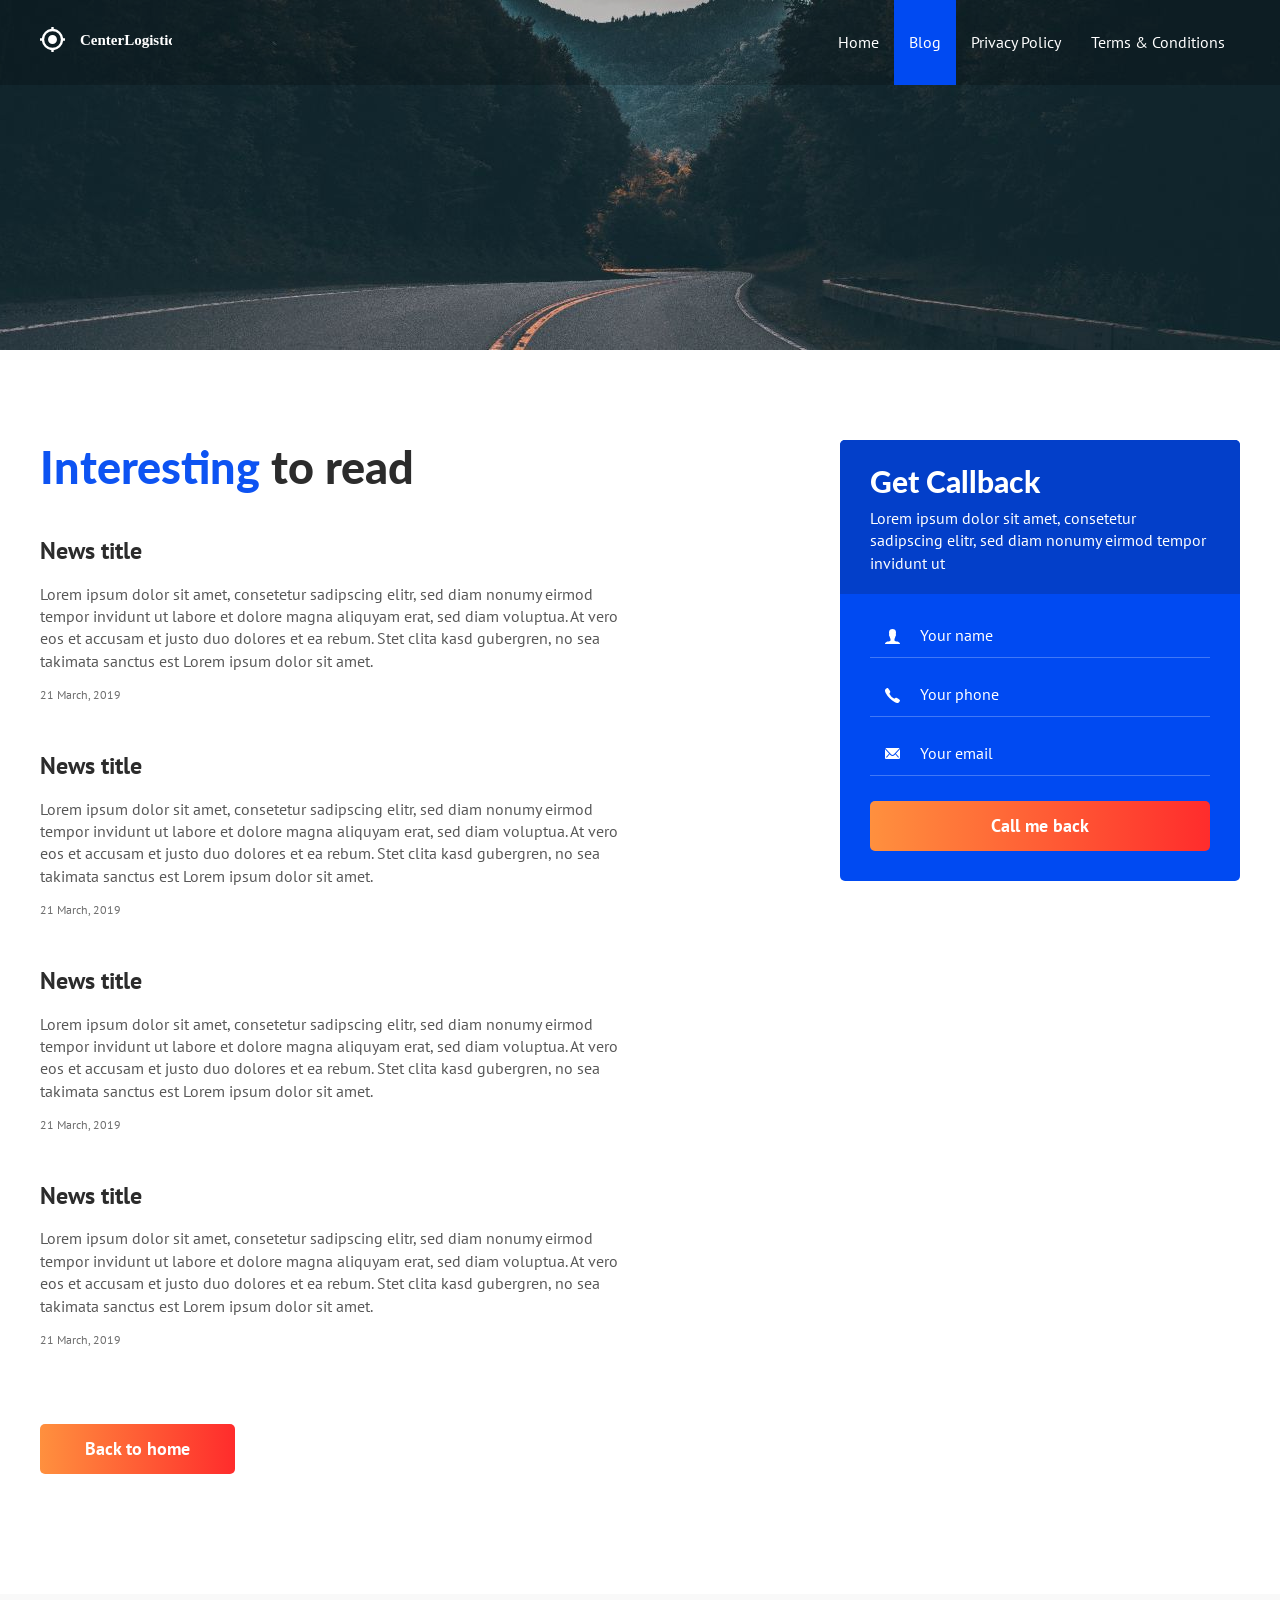
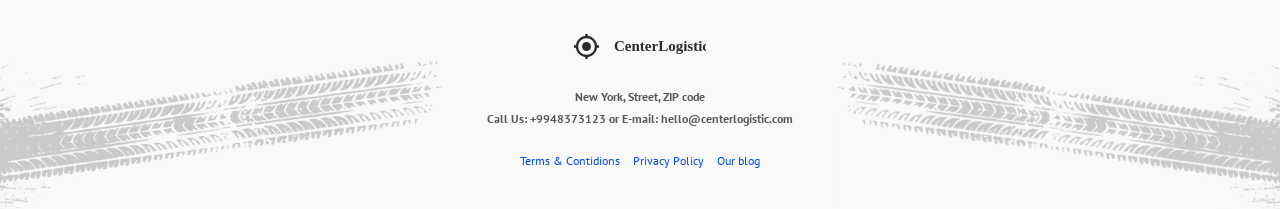
<file: Website/blog.html>
<!DOCTYPE html>
<html lang="en">
<head>
    <meta charset="UTF-8">
    <link href="https://fonts.googleapis.com/css?family=Lato:400,700,900|PT+Sans&display=swap&subset=cyrillic" rel="stylesheet">
    <link rel="stylesheet" href="assets/css/slick.css">
    <link rel="stylesheet" href="assets/css/aos.css">
    <link rel="stylesheet" href="assets/css/style.css">
    <meta name="viewport" content="width=device-width, initial-scale=1">

    <link rel="apple-touch-icon" sizes="180x180" href="assets/images/favicons/apple-touch-icon.png">
    <link rel="icon" type="image/png" sizes="32x32" href="assets/images/favicons/favicon-32x32.png">
    <link rel="icon" type="image/png" sizes="16x16" href="assets/images/favicons/favicon-16x16.png">
    <link rel="manifest" href="assets/images/favicons/manifest.json">
    <link rel="mask-icon" href="assets/images/favicons/safari-pinned-tab.svg" color="#004AF2">
    <meta name="msapplication-TileColor" content="#004AF2">
    <meta name="theme-color" content="#004AF2">

    <title>CenterLogistic</title>
</head>
<body>

<div class="page">

    <!-- Header -->
    <header class="header" id="header">
        <div class="container">
            <div class="header__inner">
                <a href="index.html">
                    <img src="assets/images/logo.svg" alt="CenterLogistic">
                </a>

                <nav class="nav">
                    <a class="nav__link" href="index.html">Home</a>
                    <a class="nav__link  active" href="blog.html">Blog</a>
                    <a class="nav__link" href="text.html">Privacy Policy</a>
                    <a class="nav__link" href="text2.html">Terms &amp; Conditions</a>
                </nav>

                <button class="burger" type="button">
                    <img class="burger__icon" src="assets/images/burger.svg" alt="">
                </button>
            </div>
        </div>
    </header>



    <!-- Intro -->
    <div class="intro  intro--blog" id="intro"></div>


    <!-- Main -->
    <div class="section  section--last">
        <div class="container">
            <main class="main">
                <div class="main__col  main__col--left">
                    <h1 class="section__title"><span>Interesting</span> to read</h1>

                    <div class="articles  articles--column">
                        <article class="articles__item">
                            <h4 class="articles__title">
                                <a href="#">News title</a>
                            </h4>
                            <div class="articles__text">Lorem ipsum dolor sit amet, consetetur sadipscing elitr, sed diam nonumy eirmod tempor invidunt ut labore et dolore magna aliquyam erat, sed diam voluptua. At vero eos et accusam et justo duo dolores et ea rebum. Stet clita kasd gubergren, no sea takimata sanctus est Lorem ipsum dolor sit amet.</div>
                            <time class="articles__date" datetime="2019-02-14 19:00">21 March, 2019</time>
                        </article>

                        <article class="articles__item">
                            <h4 class="articles__title">
                                <a href="#">News title</a>
                            </h4>
                            <div class="articles__text">Lorem ipsum dolor sit amet, consetetur sadipscing elitr, sed diam nonumy eirmod tempor invidunt ut labore et dolore magna aliquyam erat, sed diam voluptua. At vero eos et accusam et justo duo dolores et ea rebum. Stet clita kasd gubergren, no sea takimata sanctus est Lorem ipsum dolor sit amet.</div>
                            <time class="articles__date" datetime="2019-02-14 19:00">21 March, 2019</time>
                        </article>

                        <article class="articles__item">
                            <h4 class="articles__title">
                                <a href="#">News title</a>
                            </h4>
                            <div class="articles__text">Lorem ipsum dolor sit amet, consetetur sadipscing elitr, sed diam nonumy eirmod tempor invidunt ut labore et dolore magna aliquyam erat, sed diam voluptua. At vero eos et accusam et justo duo dolores et ea rebum. Stet clita kasd gubergren, no sea takimata sanctus est Lorem ipsum dolor sit amet.</div>
                            <time class="articles__date" datetime="2019-02-14 19:00">21 March, 2019</time>
                        </article>

                        <article class="articles__item">
                            <h4 class="articles__title">
                                <a href="#">News title</a>
                            </h4>
                            <div class="articles__text">Lorem ipsum dolor sit amet, consetetur sadipscing elitr, sed diam nonumy eirmod tempor invidunt ut labore et dolore magna aliquyam erat, sed diam voluptua. At vero eos et accusam et justo duo dolores et ea rebum. Stet clita kasd gubergren, no sea takimata sanctus est Lorem ipsum dolor sit amet.</div>
                            <time class="articles__date" datetime="2019-02-14 19:00">21 March, 2019</time>
                        </article>
                    </div><!-- /.articles -->

                    <a class="btn  btn--orange" href="index.html">
                        <span>Back to home</span>
                    </a>
                </div>

                <div class="main__col  main__col--right">
                    <div class="request-form  request-form--right">
                        <div class="request-form__header">
                            <h3 class="request-form__title">Get Callback</h3>
                            <div class="request-form__text">Lorem ipsum dolor sit amet, consetetur sadipscing elitr, sed diam nonumy eirmod tempor invidunt ut</div>
                        </div>

                        <div class="request-form__content">
                            <form class="form" action="/" method="post">
                                <div class="form__group">
                                    <input class="input  input--user" type="text" placeholder="Your name">
                                </div>
                                <div class="form__group">
                                    <input class="input  input--phone" type="tel" placeholder="Your phone">
                                </div>
                                <div class="form__group">
                                    <input class="input  input--email" type="email" placeholder="Your email">
                                </div>
                                <button class="btn  btn--block  btn--orange" type="submit">
                                    <span>Call me back</span>
                                </button>
                            </form>
                        </div>
                    </div><!-- /.request-form -->
                </div>
            </main>
        </div><!-- /.container -->
    </div><!-- /.section -->


    <!-- Footer -->
    <footer class="footer">
        <div class="container">
            <img src="assets/images/logo-black.svg" alt="">
            <address class="footer__contacts">
                <p>New York, Street, ZIP code</p>
                <p>
                Call Us: <a href="tel:+9948373123">+9948373123</a> or
                E-mail: <a href="mailto:hello@centerlogistic.com">hello@centerlogistic.com</a>
                </p>
            </address>

            <nav class="footer__nav">
                <a href="text.html">Terms &amp; Contidions</a>
                <a href="text2.html">Privacy Policy</a>
                <a href="blog.html">Our blog</a>
            </nav>
        </div>
    </footer>

</div>



<!-- Javascript -->
<script src="assets/js/jquery-3.4.1.min.js"></script>
<script src="assets/js/slick.min.js"></script>
<script src="assets/js/aos.js"></script>
<script src="assets/js/app.js"></script>


</body>
</html>
</file>
<file: Website/assets/css/style.css>
body {
    margin: 0;

    background-color: #fff;

    font-family: 'PT Sans', sans-serif;
    font-size: 16px;
    line-height: 1.4;
    color: #585858;
    -webkit-font-smoothing: antialiased;
    -moz-osx-font-smoothing: grayscale;
}

body.no-scroll,
body.show-nav {
    overflow: hidden;
}

*,
*:before,
*:after {
    box-sizing: border-box;
}

h1, h2, h3, h4, h5, h6 {
    margin: 0;
}

p {
    margin: 0 0 10px;
}

ul, ol {
    margin: 0;
    padding: 0;
    list-style: none;
}

.img {
    display: block;
    max-width: 100%;
    height: auto;
}

.text-center {
    text-align: center;
}

/* Container */
.container {
    width: 100%;
    max-width: 1230px;
    margin: 0 auto;
    padding: 0 15px;
}


/* Page */
.page {
    display: flex;
    flex-direction: column;
    min-height: 100vh;
    overflow: hidden;
}


/* Header */
.header {
    width: 100%;

    background-color: rgba(0, 0, 0, 0.2);

    position: fixed;
    top: 0;
    left: 0;
    right: 0;
    z-index: 1000;

    transition: background .2s linear;
}

.header--dark,
body.show-nav .header {
    background-color: rgba(0, 0, 0, 0.9);
}

.header__inner {
    display: flex;
    justify-content: space-between;
    align-items: center;
    height: 85px;
}


/* Nav */

.nav {
    display: flex;
    height: 100%;
    font-size: 16px;
}

.nav__link {
    display: flex;
    align-items: center;
    padding: 0 15px;

    color: #fff;
    text-decoration: none;

    transition: background .2s linear;
}

.nav__link:not(.active):hover {
    text-decoration: underline;
}

.nav__link.active {
    background-color: #004AF2;
}



/* Burger */

.burger {
    width: 30px;
    height: 23px;
    position: relative;
    padding: 0;
    background: none;
    border: 0;

    font-size: 0;
    color: transparent;

    display: none;
}

.burger:focus {
    outline: none;
}

.burger__line {
    display: block;
    width: 30px;
    height: 2px;
    margin: 3px 0;

    background-color: #fff;

    transition: transform .2s ease-out;
}

.burger__line:nth-child(1) {
    width: 20px;
    margin-left: auto;
}

.burger__line:nth-child(1),
.burger__line:nth-child(3) {
    transform-origin: right;
    transition: width .2s ease-out;
}

.burger.active .burger__line:nth-child(1),
.burger.active .burger__line:nth-child(3) {
    width: 0;
}

.burger.active .burger__line:nth-child(2),
.burger.active .burger__line:nth-child(4) {
    position: absolute;
    left: 0;
    top: 50%;

    transform-origin: center;
}

.burger.active .burger__line:nth-child(2) {
    transform: rotate(45deg);
}

.burger.active .burger__line:nth-child(4) {
    transform: rotate(-45deg);
}


/* Intro */

.intro {
    margin-bottom: 30px;
    position: relative;
}

.intro--blog {
    height: 350px;
    background: #000 url("../images/blog-bg.jpg") no-repeat center;
    background-size: cover;
}

.intro--text {
    height: 350px;
    background: #000 url("../images/text-bg.jpg") no-repeat center;
    background-size: cover;
}

.intro__slider {
    width: 100%;
    height: 100%;
    overflow: hidden;

    background: #04222a url("../images/slider/slide-1.jpg") no-repeat center;
    background-size: cover;

    position: absolute;
    top: 0;
    left: 0;
    z-index: 1;
}

.intro__slider .slider-item {
    display: none;
}

.intro__slider.slick-initialized {
    background: #04222a;
}

.intro__slider.slick-initialized .slider-item {
    display: block;
}

.intro__slider .slick-list,
.intro__slider .slick-track {
    height: 100%;
}

.intro__slider-item {
    width: 100%;
    height: 100%;

    background-position: center;
    background-repeat: no-repeat;
    background-size: cover;
}

.intro__slider-photo {
    display: block;
    width: 100%;
    height: 100%;
    object-fit: cover;
    object-position: center;
}

.intro__slider-arrows {
    position: absolute;
    bottom: 30px;
    left: 430px;
}

.intro__slider-btn {
    width: 0;
    height: 0;
    padding: 0;
    margin: 0 3px;

    font-size: 0;
    color: transparent;
    cursor: pointer;

    background: none;
}

.intro__slider-btn:focus {
    outline: none;
}

.intro__slider-btn--prev {
    border-style: solid;
    border-width: 10px 10px 10px 0;
    border-color: transparent #fff transparent transparent;
}

.intro__slider-btn--next {
    border-style: solid;
    border-width: 10px 0 10px 10px;
    border-color: transparent transparent transparent #fff;
}

.intro__inner {
    height: 600px;
    display: flex;
    align-items: flex-end;
    justify-content: space-between;
    position: relative;
    z-index: 2;
}

.intro__text {
    margin-bottom: 45px;
    text-align: right;
}

.intro__countries {
    font-size: 16px;
    color: #fff;
}

.intro__title {
    position: relative;

    font-family: 'Lato', sans-serif;
    font-size: 110px;
    line-height: 0.9;
    color: rgba(255, 255, 255, 0.8);
    font-weight: 700;
}

.intro__title-amp {
    font-size: 170px;
    line-height: 1;
    font-weight: 900;
    color: rgba(255, 255, 255, 0.2);

    position: absolute;
    right: 0;
    top: 50%;

    transform: translateY(-50%);
}


/* Request form */
.request-form {
    width: 100%;
    max-width: 400px;
    overflow: hidden;

    background-color: #004AF2;
    border-radius: 5px;
}

.request-form--intro {
    position: relative;
    bottom: -30px;
}

.request-form--right {
    margin-left: auto;
}

.request-form__header {
    padding: 20px 30px;

    background-color: #033FC9;
}

.request-form__title {
    margin-bottom: 5px;

    font-family: 'Lato', sans-serif;
    font-size: 30px;
    font-weight: 900;
    color: #fff;
}

.request-form__text {
    font-size: 16px;
    color: #fff;
}

.request-form__content {
    padding: 30px;
}



/* Form */

.form__group {
    margin-bottom: 25px;
}

.input {
    display: block;
    width: 100%;
    padding-bottom: 12px;
    padding-left: 50px;

    background: none;
    border: none;
    border-bottom: 1px solid rgba(255, 255, 255, 0.25);

    font-family: 'PT Sans', sans-serif;
    font-size: 16px;
    color: #fff;

    transition: border-color .1s linear;
}

.input::placeholder {
    color: #fff;
}

.input:focus {
    outline: none;
    border-bottom-color: #fff;
}

.input--user {
    background: url("../images/user-icon.svg") left 15px top 5px no-repeat;
}

.input--phone {
    background: url("../images/phone-icon.svg") left 15px top 5px no-repeat;
}

.input--email {
    background: url("../images/mail-icon.svg") left 15px top 6px no-repeat;
}

.input--dark {
    color: #2C2C2C;
    border-bottom-color: #E8E8E8;
}

.input--dark::placeholder {
    color: #2C2C2C;
}

.input--dark:focus {
    border-bottom-color: #000;
}

.input--dark.input--user {
    background-image: url("../images/user-black-icon.svg");
}

.input--dark.input--email {
    background-image: url("../images/mail-black-icon.svg");
}

.input--dark.input--phone {
    background-image: url("../images/phone-black-icon.svg");
}


/* Btn */

.btn {
    display: inline-block;
    vertical-align: middle;
    padding: 15px 45px;
    position: relative;
    overflow: hidden;

    font-family: 'PT Sans', sans-serif;
    font-size: 18px;
    line-height: 1.1;
    color: #fff;
    font-weight: 700;
    text-align: center;
    cursor: pointer;
    text-decoration: none;

    background: #333;
    border: 0;
    border-radius: 5px;

    transition: background .2s linear;
}

.btn:before {
    content: "";
    display: block;
    width: 100%;
    height: 100%;

    background-color: #000;
    opacity: 0;

    position: absolute;
    top: 0;
    left: 0;
    z-index: 1;

    transition: opacity .1s linear;
}

.btn span {
    position: relative;
    z-index: 2;
}

.btn:hover:before {
    opacity: .15;
}

.btn--block {
    display: block;
    width: 100%;
}

.btn--orange {
    background-image: linear-gradient(to right, #FF903E, #FF2C2C);
}

.btn--shadow {
    box-shadow: 0 10px 15px rgba(0, 0, 0, .2);
}



/* Section */

.section {
    padding: 60px 0;
}

.section--map {
    background: url("../images/map.svg") no-repeat left 30px top 130px;
}

.section--gray {
    background-color: #F9F9F9;
}

.section--last {
    margin-bottom: 60px;
}

.section__title {
    margin-bottom: 40px;

    font-family: 'Lato', sans-serif;
    font-size: 45px;
    line-height: 1.2;
    color: #2C2C2C;
    font-weight: 900;
}

.section__title span {
    color: #0D53F2;
}


/* Services */

.services {
    display: flex;
    flex-wrap: wrap;
    padding: 30px 0 50px;
    position: relative;

    background-color: #fff;
    border-radius: 5px;
    box-shadow: 0 5px 30px rgba(0, 0, 0, .2);
}

.services__main-title {
    font-family: 'Lato', sans-serif;
    font-size: 90px;
    line-height: 1;
    color: rgba(44, 44, 44, .05);
    font-weight: 900;

    position: absolute;
    bottom: 12px;
    right: 30px;
    z-index: 1;
}

.services__item {
    display: flex;
    flex-direction: column;
    width: 25%;
    padding: 0 25px;
    margin-bottom: 30px;
    position: relative;
    z-index: 2;
}

.services__title {
    margin-bottom: 20px;

    font-family: 'Lato', sans-serif;
    font-size: 24px;
    line-height: 1.2;
    color: #2C2C2C;
    font-weight: 900;
}

.services__text {
    margin-bottom: 20px;

    font-size: 16px;
    color: #585858;
}

.services__footer {
    margin-top: auto;
}

.services__link {
    display: inline-block;
    font-size: 16px;
    color: #004AF2;
    text-decoration: none;

    transition: color .1s linear;
}

.services__link:after {
    content: "";
    display: block;
    width: 10px;
    height: 2px;
    margin-top: 5px;

    background-color: #004AF2;

    transition: width .1s linear;
}

.services__link:hover {
    color: #FF3E2F;
}

.services__link:hover:after {
    width: 100%;
    background-color: #FF3E2F;
}



/* Clients */

.clients {
    display: flex;
    margin-bottom: 60px;
}

.clients__logos {
    width: 60%;
}

.clients__reviews {
    width: 40%;
}

.clients__list {
    display: flex;
    flex-wrap: wrap;
    align-items: center;
}

.clients__list li {
    margin-right: 50px;
    margin-bottom: 40px;
}

.clients-love {
    display: inline-block;
    margin-left: 40px;
    min-height: 47px;
    padding-top: 5px;

    background: url("../images/heart.svg") no-repeat left 19px top;

    font-size: 18px;
    color: #464646;
}



/* Reviews */

.reviews {
    position: relative;
    height: 200px;

    background: url("../images/ajax-loader.gif") no-repeat center;
}

.reviews.slick-initialized {
    background: none;
    height: auto;
}

.reviews:before,
.reviews:after {
    content: "";
    display: block;
    width: 10px;
    height: 100%;

    position: absolute;
    top: 0;
    z-index: 3;
}

.reviews:before {
    left: 0;

    background-image: linear-gradient(to right, #fff, rgba(255, 255, 255, 0));
}

.reviews:after {
    right: 0;

    background-image: linear-gradient(to left, #fff, rgba(255, 255, 255, 0));
}

.reviews .slick-list {
    padding-top: 20px;
    z-index: 2;
}

.reviews .slick-dots {
    width: 100%;
    display: flex;
    justify-content: center;

    position: absolute;
    bottom: -20px;
    left: 0;
    z-index: 3;
}

.reviews .slick-dots li {
    margin: 0 5px;
}

.reviews .slick-dots li.slick-active button {
    background-color: #004AF2;
    border-color: rgba(0, 74, 242, .11);
    /*box-shadow: 0 0 0 5px rgba(0, 74, 242, .11);*/
}

.reviews .slick-dots button {
    box-sizing: content-box;
    display: block;
    width: 10px;
    height: 10px;
    padding: 0;

    background-color: #DBDBDB;
    background-clip: content-box;
    border: 5px solid transparent;
    border-radius: 50%;
    cursor: pointer;

    color: transparent;
    font-size: 0;

    transition: background-color .2s linear, border-color .2s linear;
}

.reviews .slick-dots button:focus {
    outline: none;
}

.reviews__item {
    display: none;
    padding: 0 10px;
}

.reviews__header {
    display: flex;
    align-items: center;
    margin-bottom: 30px;
    position: relative;
    z-index: 2;
}

.reviews__header:before {
    content: "";
    display: block;
    width: 92px;
    height: 126px;

    background: url("../images/lines.svg") no-repeat;

    position: absolute;
    top: -13px;
    left: 2px;
    z-index: 1;
}

.reviews__header-content {
    flex-grow: 1;
    padding-left: 20px;
    font-family: 'Lato', sans-serif;
}

.reviews__photo {
    width: 100px;
    height: 100px;
    position: relative;
    z-index: 2;

    border-radius: 50%;
    border: 5px solid #fff;
    box-shadow: 0 3px 6px rgba(0, 0, 0, .16);
}

.reviews__name {
    font-size: 18px;
    color: #2C2C2C;
    font-weight: 900;
}

.reviews__company {
    font-size: 16px;
    color: #2C2C2C;
}

.reviews__content {
    color: #585858;
    font-size: 16px;
    line-height: 1.8;
}

.reviews__content p {
    margin-bottom: 20px;
}

.reviews__content p:first-line {
    text-indent: 20px;
}



/* Benefits */
.benefits {
    display: flex;
}

.benefits__col {
    width: 50%;
}

.benefits-list {
    width: 100%;
    max-width: 370px;
    padding-left: 50px;
    position: relative;

    background-image: linear-gradient(to bottom, #fff 40%, #A5A5A5 40%);
    background-size: 2px 35px;
    background-repeat: repeat-y;
    background-position: left 12px top -4px;
}

.benefits-list:before,
.benefits-list:after {
    content: "";
    display: block;
    width: 26px;
    height: 36px;

    background-color: #fff;
    background-repeat: no-repeat;

    position: absolute;
    left: 0;
    z-index: 1;
}

.benefits-list:before {
    background-image: url("../images/pin-start.svg");

    top: -5px;
}

.benefits-list:after {
    background-image: url("../images/pin-end.svg");

    bottom: -4px;
}

.benefits-list__item:not(:last-child) {
    margin-bottom: 35px;
}

.benefits-list__title {
    margin-bottom: 12px;

    font-family: 'Lato', sans-serif;
    font-size: 21px;
    line-height: 1.2;
    color: #2C2C2C;
    font-weight: 900;
}

.benefits-list__text {
    font-size: 16px;
    color: #585858;
}




/* Team */

.team {
    display: flex;
    flex-wrap: wrap;
    margin: 0 -15px;
}

.team__col {
    width: 33.33333%;
    padding: 0 15px;
    margin-bottom: 30px;
}

.team__photo {
    margin-bottom: 13px;

    box-shadow: 10px 5px 13px rgba(0, 0, 0, .16);
}

.team__name {
    margin-bottom: 5px;

    font-family: 'Lato', sans-serif;
    color: #2C2C2C;
    font-size: 18px;
    line-height: 1.2;
    font-weight: 900;
}

.team__prof {
    margin-bottom: 11px;

    font-size: 16px;
    color: #585858;
}

.team__contacts {
    font-size: 14px;
    line-height: 1.2;
    color: #585858;
}

.team__contacts li {
    margin-bottom: 9px;
}

.team__contacts a {
    color: inherit;
    text-decoration: none;
}

.team__contacts a:hover {
    text-decoration: underline;
}

.team__contacts-icon {
    width: 16px;
    height: auto;
    margin-right: 7px;
}




/* Mission */

.mission-title {
    font-family: 'Lato', sans-serif;
    font-size: 90px;
    line-height: 1;
    font-weight: 900;
    text-align: center;
    text-transform: uppercase;
    color: rgba(0, 0, 0, .05);
}

.mission {
    padding: 60px 30px;
    margin-bottom: 30px;
    position: relative;
    margin-top: -23px;

    background-color: #fff;
    border-radius: 5px;
    box-shadow: 0 5px 30px rgba(0, 0, 0, .16);

    font-family: 'Lato', sans-serif;
    text-align: center;
}

.mission:before,
.mission:after {
    content: "";
    display: block;
    width: 41.66666%;
    height: 2px;

    position: absolute;
    bottom: 0;
    z-index: 1;
}

.mission:before {
    background-color: #004AF2;
    right: 50%;
}

.mission:after {
    background-color: #FC2C2B;
    left: 50%;
}

.mission__title {
    margin-bottom: 5px;

    font-size: 30px;
    line-height: 1.2;
    font-weight: 700;
    color: #004AF2;
}

.mission__subtitle {
    font-size: 21px;
    color: #585858;
}




/* Articles */
.articles {
    display: flex;
    justify-content: space-between;
    margin: 0 -15px 30px;
}

.articles--column {
    flex-direction: column;
    margin-bottom: 75px;
}

.articles--column .articles__item {
    max-width: none;
    margin-bottom: 45px;
}

.articles--column .articles__item:last-child {
    margin-bottom: 0;
}

.articles__item {
    width: 100%;
    max-width: 500px;
    margin-bottom: 20px;
    padding: 0 15px;
}

.articles__title {
    margin-bottom: 15px;

    font-size: 24px;
    font-weight: 700;
    color: #2C2C2C;
}

.articles__title a {
    color: inherit;
    text-decoration: none;
}

.articles__title a:hover {
    text-decoration: underline;
}

.articles__text {
    margin-bottom: 15px;

    font-size: 16px;
    color: #585858;
}

.articles__date {
    display: block;

    font-size: 12px;
    color: #6E6E6E;
}


/* Footer */

.footer {
    padding: 40px 0;
    margin-top: auto;

    background-color: #F9F9F9;
    background-image:
        url("../images/tire-left.svg"),
        url("../images/tire-right.svg");
    background-repeat: no-repeat;
    background-position:
        left -50px bottom -80px,
        right -50px bottom -80px;

    text-align: center;
}

.footer__contacts {
    margin: 25px 0;

    font-size: 12px;
    font-weight: 700;
    text-align: center;
    color: #585858;
    font-style: normal;
}

.footer__contacts p {
    margin: 0 0 5px;
}

.footer__contacts a {
    color: inherit;
    text-decoration: none;
}

.footer__contacts a:hover {
    text-decoration: underline;
}

.footer__nav {
    font-size: 12px;
}

.footer__nav a {
    margin: 0 5px;

    color: #004AF2;
    text-decoration: none;
}

.footer__nav a:hover {
    text-decoration: underline;
}





/* Modal */

.modal {
    display: none;
    width: 100%;
    height: 100%;
    padding: 30px 15px;
    overflow-y: auto;

    background-color: rgba(0, 0, 0, .9);

    position: fixed;
    top: 0;
    left: 0;
    z-index: 2000;
}

.modal.show {
    display: block;
}

.modal__inner {
    display: flex;
    justify-content: center;
    align-items: center;
    min-height: 100%;
}

.modal__content {
    width: 100%;
    max-width: 400px;
    padding: 25px;
    position: relative;

    background-color: #fff;
    opacity: 0;

    transform: scale(0.5);
    transition: transform .2s ease-out, opacity .2s ease-out;
}

.modal__header {
    margin-bottom: 25px;

    text-align: center;
}

.modal__icon {
    margin-bottom: 10px;
}

.modal__title {
    margin-bottom: 10px;

    font-family: 'Lato', sans-serif;
    font-size: 24px;
    color: #004AF2;
    font-weight: 900;
    line-height: 1.2;
}

.modal__text {
    font-size: 16px;
    color: #2C2C2C;
}

.modal__footer {
    margin-top: 25px;
    padding-top: 25px;

    border-top: 1px solid #E8E8E8;

    text-align: center;
}

.modal__footer-title {
    margin-bottom: 10px;

    font-family: 'Lato', sans-serif;
    font-size: 18px;
    font-weight: 900;
    color: #2C2C2C;
}

.modal__contacts {
    font-size: 14px;
    color: #2C2C2C;
    font-style: normal;
}

.modal__contacts p {
    margin-bottom: 3px;
}

.modal__contacts a {
    color: inherit;
    text-decoration: none;
}

.modal__contacts a:hover {
    text-decoration: underline;
}

.modal__close {
    width: 20px;
    height: 20px;
    padding: 0;

    background: none;
    border: none;
    cursor: pointer;

    position: absolute;
    top: -20px;
    right: -30px;
    z-index: 1;

    transition: transform .2s linear;
}

.modal__close:focus {
    outline: none;
}

.modal__close:hover {
    transform: rotate(90deg);
}

.modal__close img {
    display: block;
}



/* Main */

.main {
    display: flex;
    margin: 0 -15px;
}

.main__col {
    width: 50%;
    padding: 0 15px;
}



/* Text */

.text {
    max-width: 890px;
    margin-bottom: 50px;

    font-size: 18px;
    line-height: 1.5;
    color: #585858;
}

.text p {
    margin-bottom: 20px;
}

.text h2,
.text h3,
.text h4,
.text h5,
.text h6 {
    margin-bottom: 20px;

    font-weight: 700;
    color: #2C2C2C;
}

.text h2 {
    font-size: 27px;
}

.text h3 {
    font-size: 24px;
}

.text h4 {
    font-size: 21px;
}

.text h5 {
    font-size: 18px;
}

.text h6 {
    font-size: 16px;
}

.text ul,
.text ol {
    margin-bottom: 20px;
}

.text ol {
    list-style: decimal;
    list-style-position: inside;
}

.text hr {
    display: block;
    width: 100%;
    height: 1px;
    margin: 40px 0;

    border: 0;
    background-color: #d1d1d1;
}

.text img {
    display: block;
    max-width: 100%;
    height: auto;
}

.text a {
    color: #0D53F2;
    text-decoration: none;
}

.text a:hover {
    text-decoration: underline;
}







/* Media Queries */

@media (max-width: 991px) {


    /* Intro */
    .intro__title {
        font-size: 90px;
    }

    .intro__title-amp {
        font-size: 120px;

        right: auto;
        left: 50%;
        transform: translate3d(-50%, -50%, 0);
    }

    .intro--blog,
    .intro--text {
        height: 250px;
    }

    .intro__slider-arrows {
        display: none;
    }

    /* Section */
    .section__title {
        text-align: center;
    }

    .section--map {
        background-position: center top 130px;
    }


    /* Services */
    .services__item {
        width: 50%;
    }


    /* Clients */
    .clients {
        flex-direction: column;
        margin-bottom: 60px;
    }

    .clients__logos,
    .clients__reviews {
        width: 100%;
    }

    .clients__logos {
        margin-bottom: 50px;
    }

    .clients__list {
        justify-content: center;
    }

    .clients__list li {
        max-width: 130px;
    }


    /* Footer */
    .footer {
        background-size: 330px auto;
        background-position: left -30px bottom -30px,
        right -30px bottom -30px;
    }


    .main__col--left {
        width: 55%;
    }

    .main__col--right {
        width: 45%;
    }
}


@media (max-width: 767px) {

    /* Header */
    .header__inner {
        height: 50px;
    }


    /* Nav */
    .nav {
        width: 100%;
        height: calc(100vh - 50px);
        overflow: auto;
        flex-direction: column;
        padding-top: 9px;

        background-color: rgba(0, 0, 0, .85);

        position: absolute;
        top: 100%;
        left: 0;
        right: 0;
        z-index: 1;

        transform: translateX(100%);
        transition: transform .2s ease-out;
    }

    .nav.show {
        transform: translateX(0);
    }

    .nav__link {
        display: block;
        padding: 10px 15px;
        text-align: right;
    }

    .burger {
        display: block;
    }


    /* Intro */
    .intro {
        margin-bottom: 0;
    }

    .intro__inner {
        flex-direction: column;
        align-items: center;
        height: auto;
        padding-top: 75px;
        padding-bottom: 25px;
    }

    .intro__text {
        order: 1;
        width: 100%;
        margin-bottom: 25px;

        text-align: center;
    }

    .intro__title {
        font-size: 70px;
    }

    .intro__title-amp {
        font-size: 100px;
    }


    /* Request form */
    .request-form--intro {
        order: 2;
        position: static;
    }

    /* Benefits */
    .benefits {
        flex-direction: column;
        max-width: 600px;
        margin: 0 auto;
    }

    .benefits__col {
        width: 100%;
    }

    .benefits-list {
        margin-bottom: 30px;
        max-width: none;
    }


    /* Team */
    .team {
        flex-direction: column;
    }

    .team__col {
        width: 100%;
    }

    .team__col:last-child {
        margin-bottom: 0;
    }

    .team__item {
        max-width: 370px;
        margin: 0 auto;
    }

    /* Mission */
    .mission-title {
        font-size: 70px;
    }

    .mission {
        padding: 40px 20px;
        margin-top: -16px;
    }

    .mission__title {
        font-size: 24px;
    }

    .mission__subtitle {
        font-size: 18px;
    }



    /* Articles */
    .articles {
       flex-wrap: wrap;
    }

    .articles__item {
        max-width: none;
    }



    /* Footer */
    .footer {
        background-size: 250px auto;
        background-position: left -20px bottom -30px,
        right -20px bottom -30px;
    }


    /* Main */
    .main {
        flex-direction: column;
    }

    .main__col {
        width: 100%;
    }


    /* Request form */
    .request-form--right {
        display: none;
    }


    /* Articles */
    .articles--column {
        margin-bottom: 30px;
    }
}



@media (max-width: 575px) {
    .intro__title {
        font-size: 60px;
    }

    .intro__title-amp {
        font-size: 90px;
    }


    /* Services */
    .services {
        padding-top: 50px;
        padding-bottom: 10px;
    }

    .services__main-title {
        width: 100%;

        font-size: 60px;
        text-align: center;

        bottom: auto;
        right: auto;
        top: 10px;
    }

    .services__item {
        width: 100%;
    }


    /* Section */
    .section {
        padding: 30px 0;
    }

    .section--last {
        margin-bottom: 30px;
    }

    .section__title {
        font-size: 35px;
    }



    /* Request form */
    .request-form__header,
    .request-form__content {
        padding: 20px;
    }

    .request-form__title {
        font-size: 25px;
    }


    /* Clients */
    .clients__list {
        margin: 0 -15px;
    }

    .clients__list li {
        max-width: none;
        width: 33.33333%;
        margin-right: 0;
        padding: 0 15px;
    }

    .clients__list-logo {
        margin: 0 auto;
    }

    .clients-love {
        display: block;
        margin-left: 0;
        margin-top: 20px;
    }



    /* Mission */
    .mission-title {
        font-size: 40px;
    }

    .mission {
        padding: 30px 20px;
        margin-top: -10px;
    }

    .mission__title {
        font-size: 20px;
    }

    .mission__subtitle {
        font-size: 16px;
    }


    /* Footer */
    .footer {
        background-position: left -120px bottom -80px,
        right -120px bottom -80px;
    }


    /* Modal */
    .modal__close {
        right: 0;
        top: -30px;
    }
}




@media (max-width: 320px) {
    .intro__title {
        font-size: 40px;
    }

    .intro__title-amp {
        font-size: 50px;
    }
}
</file>
